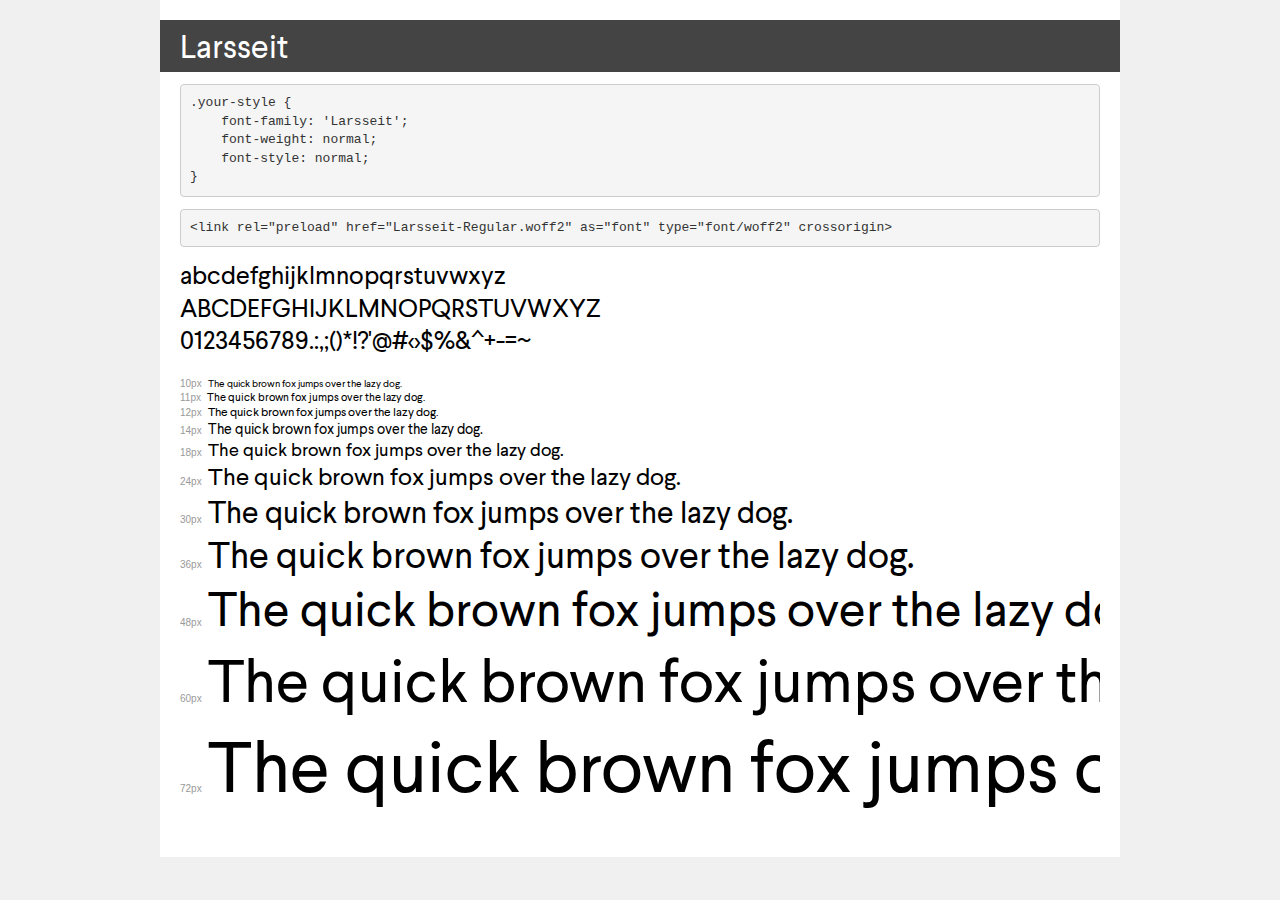
<file: fons/demo.html>
<!DOCTYPE html>
<html lang="en">
<head>
    <meta charset="utf-8">
    <meta http-equiv="X-UA-Compatible" content="IE=edge">
    <meta name="viewport" content="width=device-width, initial-scale=1">
    <meta name="robots" content="noindex, noarchive">
    <meta name="format-detection" content="telephone=no">
    <title>Transfonter demo</title>
    <link href="stylesheet.css" rel="stylesheet">
    <style>
        /*
        http://meyerweb.com/eric/tools/css/reset/
        v2.0 | 20110126
        License: none (public domain)
        */
        html, body, div, span, applet, object, iframe,
        h1, h2, h3, h4, h5, h6, p, blockquote, pre,
        a, abbr, acronym, address, big, cite, code,
        del, dfn, em, img, ins, kbd, q, s, samp,
        small, strike, strong, sub, sup, tt, var,
        b, u, i, center,
        dl, dt, dd, ol, ul, li,
        fieldset, form, label, legend,
        table, caption, tbody, tfoot, thead, tr, th, td,
        article, aside, canvas, details, embed,
        figure, figcaption, footer, header, hgroup,
        menu, nav, output, ruby, section, summary,
        time, mark, audio, video {
            margin: 0;
            padding: 0;
            border: 0;
            font-size: 100%;
            font: inherit;
            vertical-align: baseline;
        }
        /* HTML5 display-role reset for older browsers */
        article, aside, details, figcaption, figure,
        footer, header, hgroup, menu, nav, section {
            display: block;
        }
        body {
            line-height: 1;
        }
        ol, ul {
            list-style: none;
        }
        blockquote, q {
            quotes: none;
        }
        blockquote:before, blockquote:after,
        q:before, q:after {
            content: '';
            content: none;
        }
        table {
            border-collapse: collapse;
            border-spacing: 0;
        }
        /* demo styles */
        body {
            background: #f0f0f0;
            color: #000;
        }
        .page {
            background: #fff;
            width: 920px;
            margin: 0 auto;
            padding: 20px 20px 0 20px;
            overflow: hidden;
        }
        .font-container {
            overflow-x: auto;
            overflow-y: hidden;
            margin-bottom: 40px;
            line-height: 1.3;
            white-space: nowrap;
            padding-bottom: 5px;
        }
        h1 {
            position: relative;
            background: #444;
            font-size: 32px;
            color: #fff;
            padding: 10px 20px;
            margin: 0 -20px 12px -20px;
        }
        .letters {
            font-size: 25px;
            margin-bottom: 20px;
        }
        .s10:before {
            content: '10px';
        }
        .s11:before {
            content: '11px';
        }
        .s12:before {
            content: '12px';
        }
        .s14:before {
            content: '14px';
        }
        .s18:before {
            content: '18px';
        }
        .s24:before {
            content: '24px';
        }
        .s30:before {
            content: '30px';
        }
        .s36:before {
            content: '36px';
        }
        .s48:before {
            content: '48px';
        }
        .s60:before {
            content: '60px';
        }
        .s72:before {
            content: '72px';
        }
        .s10:before, .s11:before, .s12:before, .s14:before,
        .s18:before, .s24:before, .s30:before, .s36:before,
        .s48:before, .s60:before, .s72:before {
            font-family: Arial, sans-serif;
            font-size: 10px;
            font-weight: normal;
            font-style: normal;
            color: #999;
            padding-right: 6px;
        }
        pre {
            display: block;
            padding: 9px;
            margin: 0 0 12px;
            font-family: Monaco, Menlo, Consolas, "Courier New", monospace;
            font-size: 13px;
            line-height: 1.428571429;
            color: #333;
            font-weight: normal;
            font-style: normal;
            background-color: #f5f5f5;
            border: 1px solid #ccc;
            overflow-x: auto;
            border-radius: 4px;
        }
        /* responsive */
        @media (max-width: 959px) {
            .page {
                width: auto;
                margin: 0;
            }
        }
    </style>
</head>
<body>
<div class="page">
    <div class="demo">
        <h1 style="font-family: 'Larsseit'; font-weight: normal; font-style: normal;">Larsseit</h1>
        <pre title="Usage">.your-style {
    font-family: 'Larsseit';
    font-weight: normal;
    font-style: normal;
}</pre>
        <pre title="Preload (optional)">
&lt;link rel=&quot;preload&quot; href=&quot;Larsseit-Regular.woff2&quot; as=&quot;font&quot; type=&quot;font/woff2&quot; crossorigin&gt;</pre>
        <div class="font-container" style="font-family: 'Larsseit'; font-weight: normal; font-style: normal;">
            <p class="letters">
                abcdefghijklmnopqrstuvwxyz<br>
ABCDEFGHIJKLMNOPQRSTUVWXYZ<br>
                0123456789.:,;()*!?'@#&lt;&gt;$%&^+-=~
            </p>
            <p class="s10" style="font-size: 10px;">The quick brown fox jumps over the lazy dog.</p>
            <p class="s11" style="font-size: 11px;">The quick brown fox jumps over the lazy dog.</p>
            <p class="s12" style="font-size: 12px;">The quick brown fox jumps over the lazy dog.</p>
            <p class="s14" style="font-size: 14px;">The quick brown fox jumps over the lazy dog.</p>
            <p class="s18" style="font-size: 18px;">The quick brown fox jumps over the lazy dog.</p>
            <p class="s24" style="font-size: 24px;">The quick brown fox jumps over the lazy dog.</p>
            <p class="s30" style="font-size: 30px;">The quick brown fox jumps over the lazy dog.</p>
            <p class="s36" style="font-size: 36px;">The quick brown fox jumps over the lazy dog.</p>
            <p class="s48" style="font-size: 48px;">The quick brown fox jumps over the lazy dog.</p>
            <p class="s60" style="font-size: 60px;">The quick brown fox jumps over the lazy dog.</p>
            <p class="s72" style="font-size: 72px;">The quick brown fox jumps over the lazy dog.</p>
        </div>
    </div>

</div>
</body>
</html>
</file>
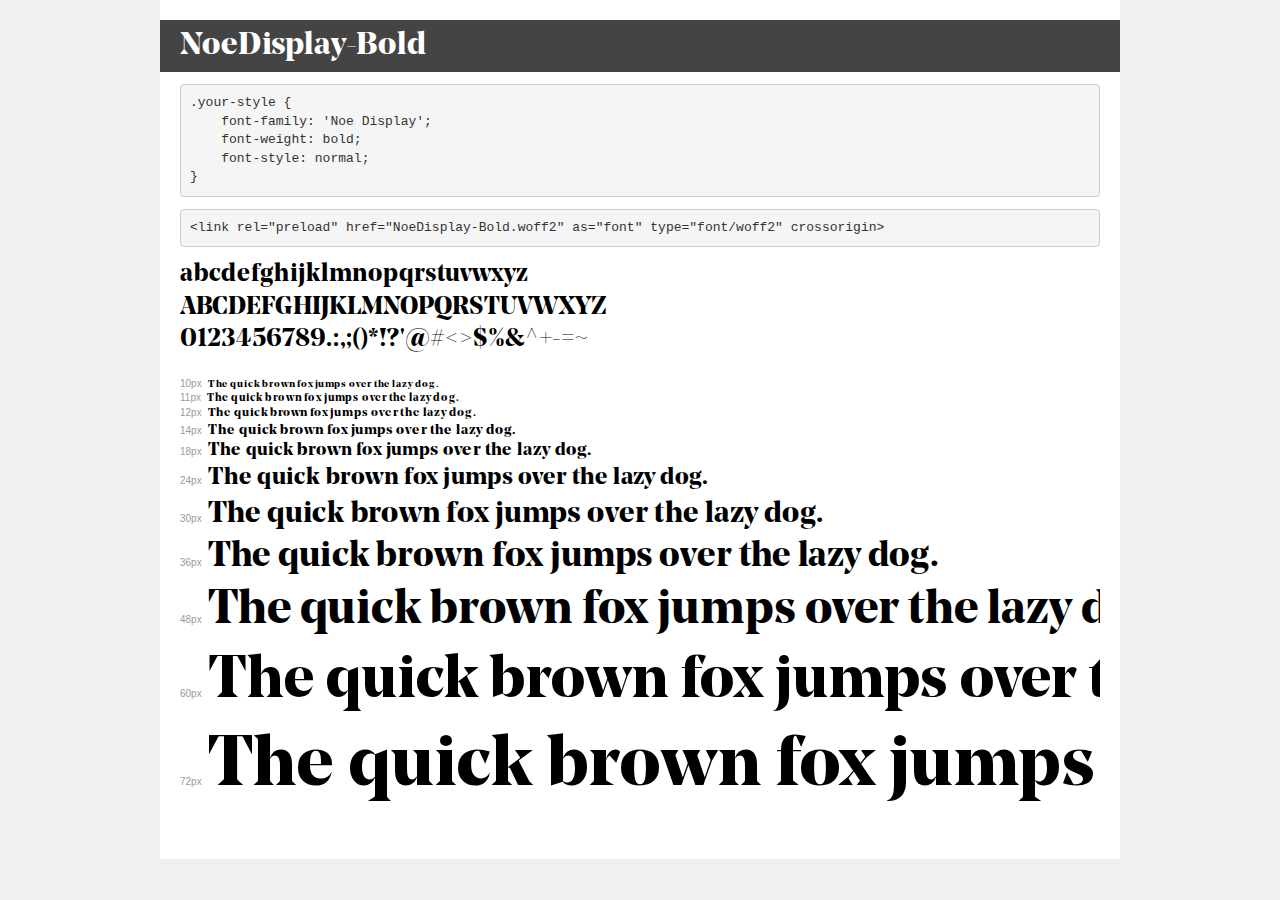
<file: fons/fons/demo.html>
<!DOCTYPE html>
<html lang="en">
<head>
    <meta charset="utf-8">
    <meta http-equiv="X-UA-Compatible" content="IE=edge">
    <meta name="viewport" content="width=device-width, initial-scale=1">
    <meta name="robots" content="noindex, noarchive">
    <meta name="format-detection" content="telephone=no">
    <title>Transfonter demo</title>
    <link href="stylesheet.css" rel="stylesheet">
    <style>
        /*
        http://meyerweb.com/eric/tools/css/reset/
        v2.0 | 20110126
        License: none (public domain)
        */
        html, body, div, span, applet, object, iframe,
        h1, h2, h3, h4, h5, h6, p, blockquote, pre,
        a, abbr, acronym, address, big, cite, code,
        del, dfn, em, img, ins, kbd, q, s, samp,
        small, strike, strong, sub, sup, tt, var,
        b, u, i, center,
        dl, dt, dd, ol, ul, li,
        fieldset, form, label, legend,
        table, caption, tbody, tfoot, thead, tr, th, td,
        article, aside, canvas, details, embed,
        figure, figcaption, footer, header, hgroup,
        menu, nav, output, ruby, section, summary,
        time, mark, audio, video {
            margin: 0;
            padding: 0;
            border: 0;
            font-size: 100%;
            font: inherit;
            vertical-align: baseline;
        }
        /* HTML5 display-role reset for older browsers */
        article, aside, details, figcaption, figure,
        footer, header, hgroup, menu, nav, section {
            display: block;
        }
        body {
            line-height: 1;
        }
        ol, ul {
            list-style: none;
        }
        blockquote, q {
            quotes: none;
        }
        blockquote:before, blockquote:after,
        q:before, q:after {
            content: '';
            content: none;
        }
        table {
            border-collapse: collapse;
            border-spacing: 0;
        }
        /* demo styles */
        body {
            background: #f0f0f0;
            color: #000;
        }
        .page {
            background: #fff;
            width: 920px;
            margin: 0 auto;
            padding: 20px 20px 0 20px;
            overflow: hidden;
        }
        .font-container {
            overflow-x: auto;
            overflow-y: hidden;
            margin-bottom: 40px;
            line-height: 1.3;
            white-space: nowrap;
            padding-bottom: 5px;
        }
        h1 {
            position: relative;
            background: #444;
            font-size: 32px;
            color: #fff;
            padding: 10px 20px;
            margin: 0 -20px 12px -20px;
        }
        .letters {
            font-size: 25px;
            margin-bottom: 20px;
        }
        .s10:before {
            content: '10px';
        }
        .s11:before {
            content: '11px';
        }
        .s12:before {
            content: '12px';
        }
        .s14:before {
            content: '14px';
        }
        .s18:before {
            content: '18px';
        }
        .s24:before {
            content: '24px';
        }
        .s30:before {
            content: '30px';
        }
        .s36:before {
            content: '36px';
        }
        .s48:before {
            content: '48px';
        }
        .s60:before {
            content: '60px';
        }
        .s72:before {
            content: '72px';
        }
        .s10:before, .s11:before, .s12:before, .s14:before,
        .s18:before, .s24:before, .s30:before, .s36:before,
        .s48:before, .s60:before, .s72:before {
            font-family: Arial, sans-serif;
            font-size: 10px;
            font-weight: normal;
            font-style: normal;
            color: #999;
            padding-right: 6px;
        }
        pre {
            display: block;
            padding: 9px;
            margin: 0 0 12px;
            font-family: Monaco, Menlo, Consolas, "Courier New", monospace;
            font-size: 13px;
            line-height: 1.428571429;
            color: #333;
            font-weight: normal;
            font-style: normal;
            background-color: #f5f5f5;
            border: 1px solid #ccc;
            overflow-x: auto;
            border-radius: 4px;
        }
        /* responsive */
        @media (max-width: 959px) {
            .page {
                width: auto;
                margin: 0;
            }
        }
    </style>
</head>
<body>
<div class="page">
    <div class="demo">
        <h1 style="font-family: 'Noe Display'; font-weight: bold; font-style: normal;">NoeDisplay-Bold</h1>
        <pre title="Usage">.your-style {
    font-family: 'Noe Display';
    font-weight: bold;
    font-style: normal;
}</pre>
        <pre title="Preload (optional)">
&lt;link rel=&quot;preload&quot; href=&quot;NoeDisplay-Bold.woff2&quot; as=&quot;font&quot; type=&quot;font/woff2&quot; crossorigin&gt;</pre>
        <div class="font-container" style="font-family: 'Noe Display'; font-weight: bold; font-style: normal;">
            <p class="letters">
                abcdefghijklmnopqrstuvwxyz<br>
ABCDEFGHIJKLMNOPQRSTUVWXYZ<br>
                0123456789.:,;()*!?'@#&lt;&gt;$%&^+-=~
            </p>
            <p class="s10" style="font-size: 10px;">The quick brown fox jumps over the lazy dog.</p>
            <p class="s11" style="font-size: 11px;">The quick brown fox jumps over the lazy dog.</p>
            <p class="s12" style="font-size: 12px;">The quick brown fox jumps over the lazy dog.</p>
            <p class="s14" style="font-size: 14px;">The quick brown fox jumps over the lazy dog.</p>
            <p class="s18" style="font-size: 18px;">The quick brown fox jumps over the lazy dog.</p>
            <p class="s24" style="font-size: 24px;">The quick brown fox jumps over the lazy dog.</p>
            <p class="s30" style="font-size: 30px;">The quick brown fox jumps over the lazy dog.</p>
            <p class="s36" style="font-size: 36px;">The quick brown fox jumps over the lazy dog.</p>
            <p class="s48" style="font-size: 48px;">The quick brown fox jumps over the lazy dog.</p>
            <p class="s60" style="font-size: 60px;">The quick brown fox jumps over the lazy dog.</p>
            <p class="s72" style="font-size: 72px;">The quick brown fox jumps over the lazy dog.</p>
        </div>
    </div>

</div>
</body>
</html>
</file>
<file: fons/stylesheet.css>
@font-face {
  font-family: "Larsseit";
  src: url("Larsseit-Regular.woff2") format("woff2"),
    url("Larsseit-Regular.woff") format("woff");
  font-weight: normal;
  font-weight: 300;
  font-style: normal;
  font-display: swap;
}
</file>
<file: fons/fons/stylesheet.css>
@font-face {
    font-family: 'Noe Display';
    src: url('NoeDisplay-Bold.woff2') format('woff2'),
        url('NoeDisplay-Bold.woff') format('woff');
    font-weight: bold;
    font-style: normal;
    font-display: swap;
}
</file>
